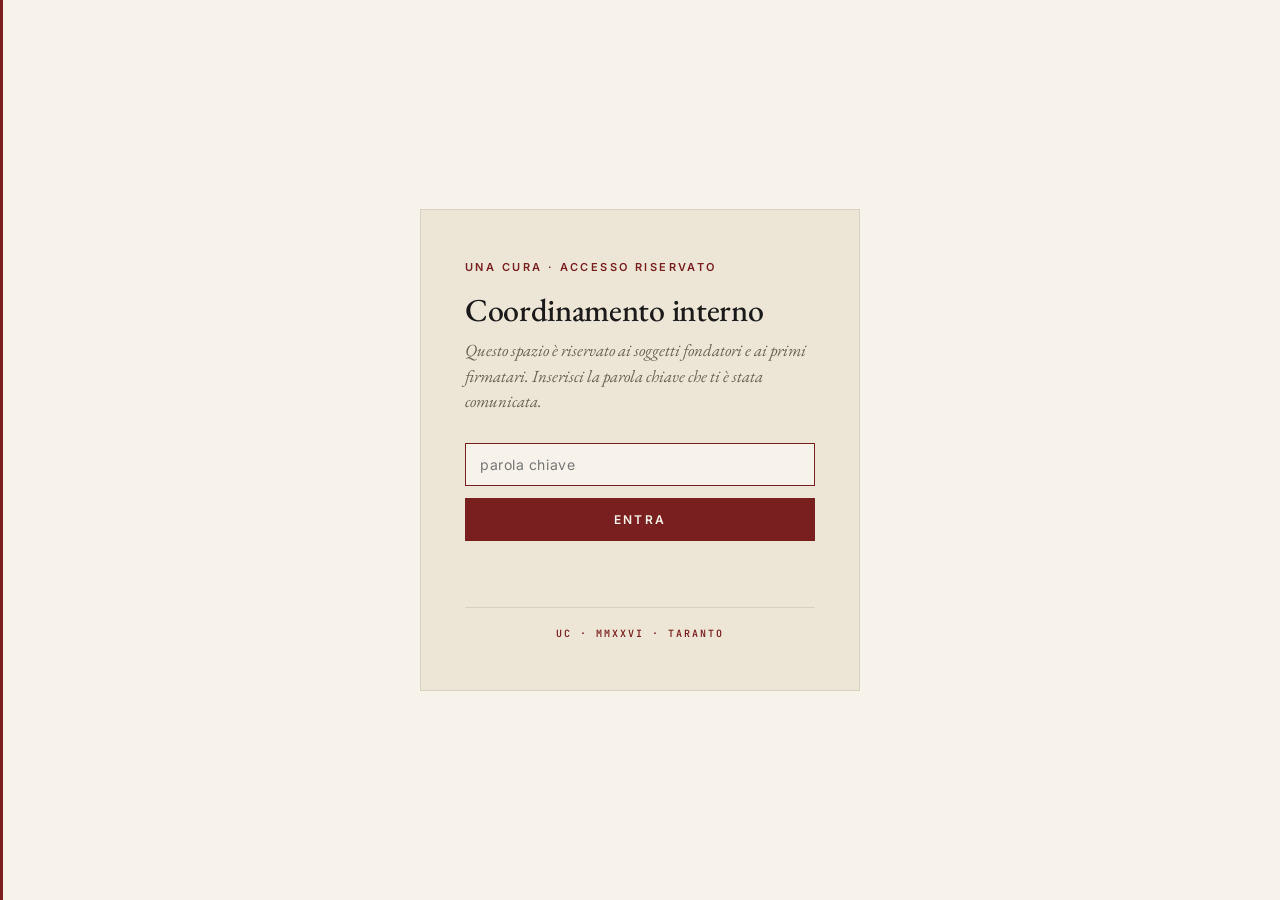
<file: index.html>
<!DOCTYPE html>
<html lang="it">
<head>
<meta charset="UTF-8">
<meta name="viewport" content="width=device-width, initial-scale=1.0">
<meta name="robots" content="noindex, nofollow">
<title>Una Cura · Apertura</title>
<link rel="preconnect" href="https://fonts.googleapis.com">
<link rel="preconnect" href="https://fonts.gstatic.com" crossorigin>
<link href="https://fonts.googleapis.com/css2?family=EB+Garamond:ital,wght@0,400;0,500;0,600;1,400;1,500&family=Inter:wght@400;500;600&family=JetBrains+Mono:wght@400;500;600&display=swap" rel="stylesheet">
<link rel="stylesheet" href="css/style.css">
<script src="js/gate.js"></script>
</head>
<body>

<header class="site">
  <div class="container-wide">
    <a href="index.html" class="brand">Una Cura<small>Coordinamento interno · bozza di lavoro</small></a>
    <nav class="main">
      <a href="index.html" class="active">Apertura</a>
      <a href="manifesto.html">Manifesto</a>
      <a href="metodo.html">Metodo</a>
      <a href="voci.html">Voci</a>
      <a href="materiali.html">Materiali</a>
      <a href="calendario.html">Calendario</a>
      <a href="cruscotto.html">Coordinamento</a>
    </nav>
    <div class="countdown">
      <span class="days" data-countdown>—</span>
      <span class="label">giorni<br>a Taranto</span>
    </div>
  </div>
</header>

<main class="container-wide">

  <section class="cover grande">

    <div>
      <span class="cover-sigillo">UC · MMXXVI</span>
    </div>

    <div class="cover-core">
      <div class="cover-overline">Iniziativa civile apartitica · Taranto · primo maggio 2026</div>
      <h1>Una <em>Cura</em>.</h1>
      <hr class="cover-line">
      <p class="cover-sub">Un luogo in cui si fa rispettare il patto civile che tiene in piedi ogni vita.</p>
    </div>

    <div class="cover-foot">
      <div><span class="luogo">Roma, Taranto</span> · aprile 2026</div>
      <div class="fleuron-foot">❦</div>
    </div>

  </section>

  <aside class="pullquote monumentale">
    <span class="marker">Fondamento</span>
    <blockquote>«Le Alte Parti contraenti si impegnano a rispettare e a far rispettare la presente Convenzione in ogni circostanza.»</blockquote>
    <cite>Convenzioni di Ginevra · articolo 1 comune · 12 agosto 1949</cite>
  </aside>

  <section class="soglia">

    <span class="marker">Soglia</span>
    <h2>Il diritto dispone di parole precise<br>per ciò che accade.</h2>

    <p>Parla di obblighi <em>erga omnes</em>, di responsabilità dello Stato per complicità in crimini internazionali, di divieto di trasferimento di armi a chi è impegnato in violazioni gravi del diritto umanitario. Il parere consultivo della Corte Internazionale di Giustizia del 19 luglio 2024 ha dichiarato illegale l'occupazione israeliana dei Territori Palestinesi e ha stabilito che ogni Stato terzo ha il dovere di non riconoscere e di non assistere quella situazione. Il 26 gennaio 2024 la stessa Corte aveva ordinato a Israele misure provvisorie per prevenire atti rientranti nella Convenzione del 1948 sul genocidio. Il lavoro della Relatrice speciale delle Nazioni Unite Francesca Albanese, e in particolare il rapporto <em>Anatomy of a Genocide</em> presentato al Consiglio dei diritti umani il 25 marzo 2024 e il rapporto <em>From economy of occupation to economy of genocide</em> del 30 giugno 2025, ha nominato con la precisione del diritto ciò che molti vorrebbero lasciare senza nome.</p>

    <p>Una Cura si costituisce per riconoscere questa soglia e per restarvi. È un'iniziativa civile apartitica che si raccoglie intorno a un principio che chiunque può fare proprio e che non ammette condizioni: il pavimento esiste, ha un testo, ha una storia di lotte che lo ha depositato lì, può reggere il peso di chi sceglie di tenerlo in piedi. Quando gli Stati falliscono nell'obbligo di far rispettare, spetta alla cittadinanza raccogliere il gesto. Il primo maggio 2026, a Taranto, la Cura prende la forma di una rete, di un manifesto, di un metodo e di un calendario.</p>

  </section>

  <div class="fleuron-separatore" aria-hidden="true">❦</div>

  <section class="indice-tipografico">

    <div class="indice-head">
      <div class="overline">Indice</div>
      <h2>I documenti di lavoro</h2>
    </div>

    <div class="indice-lista">

      <a href="manifesto.html" class="indice-voce">
        <span class="num">I.</span>
        <span class="cuore">
          <span class="titolo">Manifesto</span>
          <span class="didascalia">Il testo che si chiede di sottoscrivere. Il principio, prima di ogni altra cosa.</span>
        </span>
        <span class="pag">sei minuti</span>
      </a>

      <a href="metodo.html" class="indice-voce">
        <span class="num">II.</span>
        <span class="cuore">
          <span class="titolo">Metodo</span>
          <span class="didascalia">La forma della Cura. Governance distribuita, nodi territoriali, presidium, comitato scientifico, rapporto con le istituzioni, base economica.</span>
        </span>
        <span class="pag">nove minuti</span>
      </a>

      <a href="voci.html" class="indice-voce">
        <span class="num">III.</span>
        <span class="cuore">
          <span class="titolo">Voci</span>
          <span class="didascalia">La figura fondatrice di Francesca Albanese e i sei ambiti tematici che le si affiancano: diritto, ambiente e lavoro, costituzione, cura, sanità del Mezzogiorno, economia politica, voci giovani. Voce primaria e voce di affiancamento per ciascun ambito, protocollo di presenza pubblica, rete che fa corpo attorno alla voce.</span>
        </span>
        <span class="pag">quattro minuti</span>
      </a>

      <a href="materiali.html" class="indice-voce">
        <span class="num">IV.</span>
        <span class="cuore">
          <span class="titolo">Materiali</span>
          <span class="didascalia">Otto testi operativi in bozza. Comunicato stampa, lettere alle organizzazioni di áncora, scheda sintetica, testo di adesione individuale, post per il primo maggio.</span>
        </span>
        <span class="pag">undici minuti</span>
      </a>

      <a href="calendario.html" class="indice-voce">
        <span class="num">V.</span>
        <span class="cuore">
          <span class="titolo">Calendario</span>
          <span class="didascalia">I primi cento giorni. Dal primo maggio al 10 agosto 2026, in cinque fasi, con ventidue appuntamenti chiave e una chiusura pubblica di bilancio.</span>
        </span>
        <span class="pag">cinque minuti</span>
      </a>

    </div>

  </section>

  <div class="fleuron-separatore" aria-hidden="true">❦</div>

  <section class="nota-interna">

    <span class="marker">Nota</span>

    <p>Queste pagine costituiscono una soglia interna, aperta alla lettura di poche persone prima del lancio pubblico. Chi vi accede le legga come una proposta che ha bisogno di essere corretta, stretta, precisata, e poi fatta. Il manifesto è il principio. Il metodo è la forma che gli verrà data. Le voci sono la pluralità con cui la Cura parlerà in pubblico, distribuita dal primo giorno affinché nessuna singola figura regga da sola il peso della parola. I materiali sono ciò che è già pronto per il lancio. Il calendario è il tempo che ci si dà. Il coordinamento interno, disponibile dall'ultima voce del menù, contiene la manutenzione quotidiana del progetto e resta a parte, perché questa soglia non venga occupata dall'urgenza.</p>

    <p>L'unica cosa su cui non si tratta è il principio. Ogni altra cosa è aperta, e l'apertura è reale: perimetro delle organizzazioni di áncora, composizione del presidium provvisorio, scelta della prima battaglia, sede della futura associazione, lessico pubblico, alleanze possibili. La decisione di chi legge è attesa con rispetto nei giorni che restano prima del primo maggio.</p>

    <p class="chiusa">Roma · 15 aprile 2026</p>

  </section>

  <section class="passaggio-operativo">
    <p>Per la parte operativa in lavorazione, cruscotto delle decisioni aperte, matrice dei contatti, agenda ristretta, stato del crowdfunding.</p>
    <a href="cruscotto.html">Coordinamento interno &rsaquo;</a>
  </section>

</main>

<footer class="site">
  <div class="container-wide">
    <div>Una Cura · pagina di apertura · bozza del 15 aprile 2026</div>
    <div class="sigillo">UC · MMXXVI · Taranto</div>
  </div>
</footer>

<script src="js/app.js"></script>
</body>
</html>
</file>
<file: css/style.css>
/* Una Cura — sistema di coordinamento interno
   ---------------------------------------------
   Palette: carta crema, inchiostro nero, accento bordeaux,
   note di stato (ocra/oliva/ruggine) per la matrice operativa.
   Tipografia: EB Garamond per il corpo, Inter per metadati e UI,
   JetBrains Mono per date e cifre. Impianto costituzionale. */

:root {
  --bg: #F7F3EB;
  --bg-soft: #EDE6D6;
  --bg-deep: #E3DAC5;
  --ink: #1A1A1A;
  --ink-soft: #2B2B2B;
  --muted: #6B6357;
  --line: #D8CFC0;
  --line-strong: #B8AE97;
  --accent: #7A1F1F;
  --accent-deep: #5C1717;
  --accent-pale: #F2E6E1;
  --state-todo: #A8814B;
  --state-doing: #8B4513;
  --state-done: #5C6B3A;
  --state-waiting: #6B6357;
  --state-blocked: #7A1F1F;
  --radius: 2px;
  --transition: 180ms ease-out;
}

* { box-sizing: border-box; }
html, body { margin: 0; padding: 0; }
html { scroll-behavior: smooth; }

body {
  background: var(--bg);
  color: var(--ink);
  font-family: 'EB Garamond', Georgia, 'Times New Roman', serif;
  font-size: 18px;
  line-height: 1.65;
  -webkit-font-smoothing: antialiased;
  -moz-osx-font-smoothing: grayscale;
  text-rendering: optimizeLegibility;
}

/* Spina costituzionale: linea bordeaux verticale sul bordo sinistro,
   elemento grafico di riconoscimento coerente su tutte le pagine. */
body::before {
  content: "";
  position: fixed;
  left: 0;
  top: 0;
  bottom: 0;
  width: 3px;
  background: var(--accent);
  z-index: 100;
}

/* Container */
.container { max-width: 760px; margin: 0 auto; padding: 0 32px; }
.container-wide { max-width: 1180px; margin: 0 auto; padding: 0 32px; }

/* Header sito */
header.site {
  border-bottom: 1px solid var(--line);
  background: var(--bg-soft);
  padding: 18px 0;
  position: sticky;
  top: 0;
  z-index: 50;
  backdrop-filter: saturate(1.1);
}
header.site .container-wide {
  display: grid;
  grid-template-columns: auto 1fr auto;
  align-items: center;
  gap: 40px;
}
.brand {
  font-family: 'EB Garamond', Georgia, serif;
  font-weight: 600;
  font-size: 22px;
  text-decoration: none;
  color: var(--ink);
  letter-spacing: -0.005em;
  line-height: 1;
  display: block;
}
.brand small {
  display: block;
  font-family: 'Inter', sans-serif;
  font-size: 10px;
  font-weight: 500;
  text-transform: uppercase;
  letter-spacing: 0.2em;
  color: var(--muted);
  margin-top: 4px;
}

nav.main { display: flex; gap: 24px; justify-content: center; }
nav.main a {
  font-family: 'Inter', sans-serif;
  font-size: 13px;
  font-weight: 500;
  color: var(--ink-soft);
  text-decoration: none;
  letter-spacing: 0.02em;
  padding: 6px 2px;
  border-bottom: 1px solid transparent;
  transition: color var(--transition), border-color var(--transition);
}
nav.main a:hover { color: var(--accent); }
nav.main a.active {
  color: var(--accent);
  border-bottom-color: var(--accent);
}

/* Countdown */
.countdown {
  display: flex;
  align-items: baseline;
  gap: 10px;
  font-family: 'Inter', sans-serif;
  color: var(--ink-soft);
  text-align: right;
}
.countdown .days {
  font-family: 'JetBrains Mono', 'SF Mono', Menlo, monospace;
  font-size: 28px;
  font-weight: 600;
  color: var(--accent);
  line-height: 1;
  letter-spacing: -0.02em;
}
.countdown .label {
  font-size: 11px;
  text-transform: uppercase;
  letter-spacing: 0.16em;
  color: var(--muted);
  font-weight: 500;
  max-width: 90px;
  line-height: 1.25;
  text-align: left;
}

/* Hero */
.hero {
  padding: 80px 0 56px;
  border-bottom: 1px solid var(--line);
}
.hero .overline {
  font-family: 'Inter', sans-serif;
  font-size: 11px;
  text-transform: uppercase;
  letter-spacing: 0.22em;
  color: var(--accent);
  font-weight: 600;
  margin-bottom: 18px;
}
.hero h1 {
  font-family: 'EB Garamond', serif;
  font-weight: 500;
  font-size: 56px;
  line-height: 1.08;
  margin: 0 0 20px;
  letter-spacing: -0.015em;
  color: var(--ink);
}
.hero .lead {
  font-size: 22px;
  color: var(--muted);
  font-style: italic;
  line-height: 1.5;
  margin: 0 0 36px;
  max-width: 620px;
}
.hero .meta {
  font-family: 'Inter', sans-serif;
  font-size: 12px;
  text-transform: uppercase;
  letter-spacing: 0.2em;
  color: var(--muted);
  font-weight: 500;
  display: flex;
  gap: 32px;
  flex-wrap: wrap;
}
.hero .meta span strong {
  color: var(--ink);
  font-weight: 600;
}

/* Sezioni generiche */
section.block { padding: 56px 0; border-bottom: 1px solid var(--line); }
section.block:last-of-type { border-bottom: none; }
.section-head {
  display: flex;
  justify-content: space-between;
  align-items: baseline;
  margin-bottom: 28px;
  flex-wrap: wrap;
  gap: 12px;
}
.section-head h2 {
  font-family: 'EB Garamond', serif;
  font-weight: 500;
  font-size: 32px;
  letter-spacing: -0.01em;
  margin: 0;
  color: var(--ink);
}
.section-head .eyebrow {
  font-family: 'Inter', sans-serif;
  font-size: 11px;
  text-transform: uppercase;
  letter-spacing: 0.2em;
  color: var(--muted);
  font-weight: 500;
}

/* Progress ricostituzione */
.ricostituzione {
  background: var(--bg-soft);
  border: 1px solid var(--line);
  padding: 28px 32px;
  margin-top: 24px;
}
.ricostituzione .ric-head {
  display: flex;
  justify-content: space-between;
  align-items: baseline;
  margin-bottom: 18px;
}
.ricostituzione .ric-title {
  font-family: 'Inter', sans-serif;
  font-size: 12px;
  text-transform: uppercase;
  letter-spacing: 0.18em;
  color: var(--ink);
  font-weight: 600;
}
.ricostituzione .ric-pct {
  font-family: 'JetBrains Mono', monospace;
  font-size: 22px;
  color: var(--accent);
  font-weight: 600;
  letter-spacing: -0.02em;
}
.ricostituzione .bar {
  height: 6px;
  background: var(--line);
  position: relative;
  overflow: hidden;
}
.ricostituzione .bar-fill {
  position: absolute;
  top: 0;
  left: 0;
  height: 100%;
  background: var(--accent);
  transition: width 600ms cubic-bezier(0.4, 0, 0.2, 1);
}
.ricostituzione .ric-sub {
  display: grid;
  grid-template-columns: repeat(3, 1fr);
  gap: 24px;
  margin-top: 24px;
  font-family: 'Inter', sans-serif;
}
.ricostituzione .ric-sub > div {
  border-left: 2px solid var(--line-strong);
  padding-left: 14px;
}
.ricostituzione .ric-sub .val {
  font-family: 'JetBrains Mono', monospace;
  font-size: 20px;
  color: var(--ink);
  font-weight: 600;
  display: block;
  line-height: 1;
  margin-bottom: 6px;
}
.ricostituzione .ric-sub .lab {
  font-size: 10px;
  text-transform: uppercase;
  letter-spacing: 0.16em;
  color: var(--muted);
  font-weight: 500;
}

/* Checklist decisioni */
.decisions { list-style: none; padding: 0; margin: 0; }
.decisions li {
  display: grid;
  grid-template-columns: auto 1fr auto;
  gap: 18px;
  padding: 18px 0;
  border-bottom: 1px solid var(--line);
  align-items: start;
}
.decisions li:last-child { border-bottom: none; }
.decisions input[type="checkbox"] {
  appearance: none;
  -webkit-appearance: none;
  width: 18px;
  height: 18px;
  border: 1.5px solid var(--line-strong);
  background: var(--bg);
  cursor: pointer;
  margin-top: 4px;
  position: relative;
  transition: all var(--transition);
}
.decisions input[type="checkbox"]:hover { border-color: var(--accent); }
.decisions input[type="checkbox"]:checked {
  background: var(--accent);
  border-color: var(--accent);
}
.decisions input[type="checkbox"]:checked::after {
  content: "";
  position: absolute;
  left: 4px;
  top: 1px;
  width: 5px;
  height: 10px;
  border: solid var(--bg);
  border-width: 0 2px 2px 0;
  transform: rotate(45deg);
}
.decisions .dec-body .dec-title {
  font-family: 'EB Garamond', serif;
  font-size: 19px;
  font-weight: 500;
  color: var(--ink);
  margin: 0 0 4px;
  transition: color var(--transition), text-decoration var(--transition);
}
.decisions li.done .dec-title { color: var(--muted); text-decoration: line-through; }
.decisions .dec-meta {
  font-family: 'Inter', sans-serif;
  font-size: 12px;
  color: var(--muted);
  letter-spacing: 0.02em;
}
.decisions .dec-meta strong { color: var(--ink-soft); font-weight: 500; }
.decisions .urgency {
  font-family: 'Inter', sans-serif;
  font-size: 10px;
  text-transform: uppercase;
  letter-spacing: 0.15em;
  font-weight: 600;
  padding: 4px 10px;
  border: 1px solid currentColor;
  white-space: nowrap;
  margin-top: 2px;
}
.urgency.u-now { color: var(--state-blocked); background: var(--accent-pale); }
.urgency.u-week { color: var(--state-doing); }
.urgency.u-soon { color: var(--state-todo); }

/* Matrice contatti */
.matrice-wrap { overflow-x: auto; margin: 0 -32px; padding: 0 32px; }
.matrice {
  width: 100%;
  border-collapse: collapse;
  font-family: 'Inter', sans-serif;
  font-size: 13px;
  min-width: 900px;
}
.matrice thead th {
  text-align: left;
  font-weight: 600;
  font-size: 10px;
  text-transform: uppercase;
  letter-spacing: 0.16em;
  color: var(--muted);
  padding: 10px 12px;
  border-bottom: 1.5px solid var(--ink);
  background: var(--bg-soft);
}
.matrice tbody td {
  padding: 10px 12px;
  border-bottom: 1px solid var(--line);
  vertical-align: top;
  color: var(--ink-soft);
}
.matrice tbody tr:hover { background: var(--bg-soft); }
.matrice .nome {
  font-family: 'EB Garamond', serif;
  font-size: 16px;
  color: var(--ink);
  font-weight: 500;
}
.matrice .sub {
  font-size: 11px;
  color: var(--muted);
  margin-top: 2px;
}
.matrice .gruppo-header td {
  font-family: 'Inter', sans-serif;
  font-size: 10px;
  text-transform: uppercase;
  letter-spacing: 0.2em;
  color: var(--accent);
  font-weight: 600;
  background: var(--bg);
  padding: 20px 12px 6px;
  border-bottom: 1px solid var(--accent);
}

/* Select stato */
select.stato {
  appearance: none;
  -webkit-appearance: none;
  font-family: 'Inter', sans-serif;
  font-size: 11px;
  font-weight: 600;
  text-transform: uppercase;
  letter-spacing: 0.12em;
  padding: 4px 24px 4px 10px;
  border: 1px solid var(--line-strong);
  background: var(--bg);
  background-image: url("data:image/svg+xml,%3Csvg xmlns='http://www.w3.org/2000/svg' width='8' height='6' viewBox='0 0 8 6'%3E%3Cpath d='M0 0l4 6 4-6z' fill='%236B6357'/%3E%3C/svg%3E");
  background-repeat: no-repeat;
  background-position: right 8px center;
  cursor: pointer;
  color: var(--ink);
  transition: all var(--transition);
}
select.stato:hover { border-color: var(--accent); }
select.stato.s-todo { color: var(--state-todo); border-color: var(--state-todo); }
select.stato.s-doing { color: var(--state-doing); border-color: var(--state-doing); background-color: var(--accent-pale); }
select.stato.s-done { color: var(--state-done); border-color: var(--state-done); }
select.stato.s-waiting { color: var(--state-waiting); }
select.stato.s-no { color: var(--state-blocked); border-color: var(--state-blocked); }

input.cell-input {
  font-family: 'Inter', sans-serif;
  font-size: 12px;
  color: var(--ink-soft);
  background: transparent;
  border: none;
  border-bottom: 1px dashed transparent;
  padding: 2px 0;
  width: 100%;
  transition: border-color var(--transition);
}
input.cell-input:hover { border-bottom-color: var(--line-strong); }
input.cell-input:focus { outline: none; border-bottom-color: var(--accent); }

/* Agenda */
.agenda { margin-top: 16px; }
.agenda-item {
  display: grid;
  grid-template-columns: 110px 1fr auto;
  gap: 24px;
  padding: 18px 0;
  border-bottom: 1px solid var(--line);
  align-items: baseline;
}
.agenda-item:last-child { border-bottom: none; }
.agenda-date {
  font-family: 'JetBrains Mono', monospace;
  font-size: 13px;
  color: var(--accent);
  font-weight: 600;
  letter-spacing: -0.01em;
}
.agenda-date .giorno { font-size: 11px; color: var(--muted); display: block; font-weight: 500; margin-top: 2px; letter-spacing: 0.1em; text-transform: uppercase; }
.agenda-text { font-family: 'EB Garamond', serif; font-size: 18px; color: var(--ink); line-height: 1.5; }
.agenda-text .sub { font-family: 'Inter', sans-serif; font-size: 12px; color: var(--muted); display: block; margin-top: 2px; letter-spacing: 0.02em; }
.agenda-tag {
  font-family: 'Inter', sans-serif;
  font-size: 10px;
  text-transform: uppercase;
  letter-spacing: 0.18em;
  font-weight: 600;
  color: var(--muted);
}
.agenda-item.today { background: var(--accent-pale); margin: 0 -24px; padding-left: 24px; padding-right: 24px; }
.agenda-item.today .agenda-date { color: var(--accent-deep); }
.agenda-item.done { opacity: 0.5; }

/* Griglia documenti */
.doc-grid {
  display: grid;
  grid-template-columns: repeat(3, 1fr);
  gap: 16px;
  margin-top: 24px;
}
.doc-card {
  border: 1px solid var(--line);
  padding: 24px 22px;
  background: var(--bg);
  text-decoration: none;
  color: inherit;
  display: block;
  transition: all var(--transition);
  position: relative;
}
.doc-card:hover { border-color: var(--accent); background: var(--bg-soft); }
.doc-card .doc-eyebrow {
  font-family: 'Inter', sans-serif;
  font-size: 10px;
  text-transform: uppercase;
  letter-spacing: 0.2em;
  color: var(--accent);
  font-weight: 600;
  margin-bottom: 10px;
}
.doc-card .doc-title {
  font-family: 'EB Garamond', serif;
  font-size: 22px;
  font-weight: 500;
  color: var(--ink);
  margin: 0 0 6px;
  letter-spacing: -0.005em;
}
.doc-card .doc-desc {
  font-family: 'EB Garamond', serif;
  font-size: 15px;
  color: var(--muted);
  line-height: 1.5;
  font-style: italic;
}
.doc-card::after {
  content: "→";
  position: absolute;
  right: 22px;
  bottom: 22px;
  font-family: 'Inter', sans-serif;
  font-size: 18px;
  color: var(--accent);
  opacity: 0;
  transition: opacity var(--transition);
}
.doc-card:hover::after { opacity: 1; }

/* Note rapide */
.note-composer {
  background: var(--bg-soft);
  border: 1px solid var(--line);
  padding: 24px;
  margin-top: 16px;
}
.note-composer textarea {
  width: 100%;
  min-height: 100px;
  border: none;
  background: transparent;
  font-family: 'EB Garamond', serif;
  font-size: 17px;
  color: var(--ink);
  line-height: 1.55;
  resize: vertical;
  padding: 0;
}
.note-composer textarea:focus { outline: none; }
.note-composer textarea::placeholder { color: var(--muted); font-style: italic; }
.note-composer .note-meta {
  font-family: 'Inter', sans-serif;
  font-size: 11px;
  color: var(--muted);
  margin-top: 14px;
  letter-spacing: 0.04em;
  display: flex;
  justify-content: space-between;
  padding-top: 14px;
  border-top: 1px solid var(--line);
}

/* Manifesto + metodo: impianto lungo */
.reading { max-width: 680px; margin: 0 auto; padding: 60px 32px; }
.reading .overline {
  font-family: 'Inter', sans-serif;
  font-size: 11px;
  text-transform: uppercase;
  letter-spacing: 0.22em;
  color: var(--accent);
  font-weight: 600;
  margin-bottom: 16px;
}
.reading h1 {
  font-family: 'EB Garamond', serif;
  font-weight: 500;
  font-size: 52px;
  line-height: 1.1;
  margin: 0 0 14px;
  letter-spacing: -0.015em;
}
.reading .subtitle {
  font-family: 'EB Garamond', serif;
  font-size: 24px;
  color: var(--muted);
  font-style: italic;
  margin: 0 0 20px;
}
.reading .dateline {
  font-family: 'Inter', sans-serif;
  font-size: 11px;
  text-transform: uppercase;
  letter-spacing: 0.2em;
  color: var(--muted);
  font-weight: 500;
  margin-bottom: 48px;
  padding-bottom: 20px;
  border-bottom: 1px solid var(--line);
}
.reading p {
  font-family: 'EB Garamond', serif;
  font-size: 20px;
  line-height: 1.7;
  color: var(--ink);
  margin: 0 0 22px;
}
.reading p.first-p::first-letter {
  font-size: 68px;
  font-weight: 500;
  float: left;
  line-height: 0.9;
  padding: 8px 12px 0 0;
  color: var(--accent);
}
.reading h2 {
  font-family: 'EB Garamond', serif;
  font-weight: 500;
  font-size: 28px;
  margin: 48px 0 18px;
  padding-top: 18px;
  border-top: 1px solid var(--line);
}
.reading h2 .num {
  font-family: 'JetBrains Mono', monospace;
  color: var(--accent);
  font-weight: 600;
  margin-right: 12px;
  font-size: 22px;
}
.reading h3 {
  font-family: 'Inter', sans-serif;
  font-weight: 600;
  font-size: 11px;
  letter-spacing: 0.18em;
  text-transform: uppercase;
  color: var(--muted);
  margin: 28px 0 10px;
}
.reading .closing {
  text-align: center;
  font-family: 'EB Garamond', serif;
  font-size: 28px;
  font-weight: 500;
  margin: 56px 0 24px;
  color: var(--accent);
  letter-spacing: 0.01em;
}
.reading .urgent-box {
  background: var(--accent-pale);
  border-left: 3px solid var(--accent);
  padding: 24px 28px;
  margin-top: 40px;
}
.reading .urgent-box h3 { margin-top: 0; color: var(--accent); }

/* Progress bar fissa in alto durante lettura */
.reading-progress {
  position: fixed;
  top: 0;
  left: 3px;
  right: 0;
  height: 2px;
  background: transparent;
  z-index: 60;
}
.reading-progress .rp-fill {
  height: 100%;
  width: 0;
  background: var(--accent);
  transition: width 100ms linear;
}

/* Footer */
footer.site {
  margin-top: 80px;
  padding: 32px 0;
  border-top: 1px solid var(--line);
  background: var(--bg-soft);
  font-family: 'Inter', sans-serif;
  font-size: 11px;
  color: var(--muted);
  letter-spacing: 0.08em;
}
footer.site .container-wide {
  display: flex;
  justify-content: space-between;
  gap: 20px;
  flex-wrap: wrap;
  align-items: center;
}
footer.site .sigillo {
  font-family: 'JetBrains Mono', monospace;
  font-size: 11px;
  letter-spacing: 0.2em;
  color: var(--accent);
  text-transform: uppercase;
  font-weight: 600;
}

/* Voci table */
.voci-table {
  width: 100%;
  border-collapse: collapse;
  font-family: 'Inter', sans-serif;
  font-size: 13px;
  margin-top: 24px;
}
.voci-table th {
  text-align: left;
  font-weight: 600;
  font-size: 10px;
  text-transform: uppercase;
  letter-spacing: 0.16em;
  color: var(--muted);
  padding: 10px 14px;
  border-bottom: 1.5px solid var(--ink);
  background: var(--bg-soft);
  vertical-align: bottom;
}
.voci-table td {
  padding: 16px 14px;
  border-bottom: 1px solid var(--line);
  vertical-align: top;
  color: var(--ink-soft);
}
.voci-table .voce-nome {
  font-family: 'EB Garamond', serif;
  font-size: 19px;
  color: var(--ink);
  font-weight: 500;
}
.voci-table .voce-ruolo { font-size: 11px; color: var(--muted); display: block; margin-top: 3px; letter-spacing: 0.02em; }
.voci-table .voce-tag {
  display: inline-block;
  font-size: 10px;
  text-transform: uppercase;
  letter-spacing: 0.14em;
  font-weight: 600;
  padding: 3px 8px;
  border: 1px solid var(--line-strong);
  color: var(--ink-soft);
  margin: 2px 4px 2px 0;
}
.voci-table .voce-tag.primary { border-color: var(--accent); color: var(--accent); }

/* Materiali */
.materiale {
  border: 1px solid var(--line);
  margin-bottom: 24px;
  background: var(--bg);
}
.materiale-head {
  padding: 20px 28px;
  display: flex;
  justify-content: space-between;
  align-items: baseline;
  border-bottom: 1px solid var(--line);
  background: var(--bg-soft);
  flex-wrap: wrap;
  gap: 12px;
}
.materiale-head h3 {
  font-family: 'EB Garamond', serif;
  font-size: 22px;
  font-weight: 500;
  margin: 0;
  color: var(--ink);
  letter-spacing: -0.005em;
}
.materiale-head .tag {
  font-family: 'Inter', sans-serif;
  font-size: 10px;
  text-transform: uppercase;
  letter-spacing: 0.18em;
  color: var(--muted);
  font-weight: 600;
}
.materiale-body {
  padding: 28px;
  font-family: 'EB Garamond', serif;
  font-size: 17px;
  line-height: 1.65;
  color: var(--ink);
}
.materiale-body p { margin: 0 0 16px; }
.materiale-body p:last-child { margin-bottom: 0; }
.materiale-body .small-caps {
  font-family: 'Inter', sans-serif;
  font-size: 10px;
  text-transform: uppercase;
  letter-spacing: 0.18em;
  color: var(--muted);
  font-weight: 600;
  display: block;
  margin-bottom: 8px;
}

/* Calendario */
.calendario-mese {
  margin-bottom: 56px;
}
.calendario-mese h2 {
  font-family: 'EB Garamond', serif;
  font-weight: 500;
  font-size: 28px;
  margin: 0 0 8px;
  color: var(--ink);
}
.calendario-mese .mese-sub {
  font-family: 'Inter', sans-serif;
  font-size: 11px;
  text-transform: uppercase;
  letter-spacing: 0.2em;
  color: var(--accent);
  font-weight: 600;
  margin-bottom: 24px;
  padding-bottom: 16px;
  border-bottom: 1px solid var(--line);
}

/* Reveal on load */
.fade-in { opacity: 0; transform: translateY(8px); animation: fadeIn 700ms cubic-bezier(0.2, 0.8, 0.2, 1) forwards; }
.fade-in:nth-child(2) { animation-delay: 80ms; }
.fade-in:nth-child(3) { animation-delay: 160ms; }
.fade-in:nth-child(4) { animation-delay: 240ms; }
.fade-in:nth-child(5) { animation-delay: 320ms; }
@keyframes fadeIn { to { opacity: 1; transform: translateY(0); } }

/* Responsive */
@media (max-width: 960px) {
  header.site .container-wide { grid-template-columns: 1fr; gap: 16px; }
  nav.main { justify-content: flex-start; flex-wrap: wrap; gap: 16px; }
  .countdown { justify-content: flex-start; text-align: left; }
  .hero h1 { font-size: 42px; }
  .hero .lead { font-size: 19px; }
  .doc-grid { grid-template-columns: 1fr; }
  .ricostituzione .ric-sub { grid-template-columns: 1fr; gap: 14px; }
  .agenda-item { grid-template-columns: 1fr; gap: 6px; }
  .reading h1 { font-size: 36px; }
  .reading p { font-size: 18px; }
}

@media (max-width: 640px) {
  .container, .container-wide { padding: 0 22px; }
  .hero { padding: 48px 0 32px; }
  .hero h1 { font-size: 34px; }
  body { font-size: 17px; }
}

/* Print */
@media print {
  body::before, header.site, footer.site, .reading-progress { display: none; }
  .hero { padding: 0 0 20px; }
  .reading { padding: 0; max-width: 100%; }
}

/* =========================================================
   LANDING PAGE — pagina di apertura
   Registro editoriale, libraio, respiro ampio.
   ========================================================= */

.cover {
  min-height: calc(100vh - 160px);
  display: grid;
  grid-template-rows: auto 1fr auto;
  padding: 80px 0 60px;
  position: relative;
}
.cover-dedica {
  font-family: 'EB Garamond', serif;
  font-style: italic;
  font-size: 17px;
  color: var(--muted);
  letter-spacing: 0.01em;
  max-width: 560px;
  margin: 0;
}
.cover-core {
  display: flex;
  flex-direction: column;
  justify-content: center;
  padding: 60px 0;
}
.cover-overline {
  font-family: 'Inter', sans-serif;
  text-transform: uppercase;
  letter-spacing: 0.32em;
  font-size: 11px;
  font-weight: 600;
  color: var(--accent);
  margin-bottom: 38px;
}
.cover h1 {
  font-family: 'EB Garamond', serif;
  font-weight: 500;
  font-size: 104px;
  line-height: 0.98;
  letter-spacing: -0.02em;
  margin: 0 0 36px;
  color: var(--ink);
}
.cover h1 em {
  font-style: italic;
  font-weight: 400;
  color: var(--accent);
}
.cover-sub {
  font-family: 'EB Garamond', serif;
  font-size: 26px;
  line-height: 1.4;
  color: var(--ink);
  max-width: 620px;
  margin: 0 0 50px;
  font-weight: 400;
}
.cover-line {
  width: 96px;
  height: 1px;
  background: var(--accent);
  border: 0;
  margin: 0 0 28px;
}
.cover-foot {
  display: flex;
  justify-content: space-between;
  align-items: flex-end;
  font-family: 'Inter', sans-serif;
  font-size: 12px;
  letter-spacing: 0.18em;
  text-transform: uppercase;
  color: var(--muted);
  padding-top: 28px;
  border-top: 1px solid var(--line);
}
.cover-foot .luogo { font-weight: 600; color: var(--ink); }

/* Opening essay — capitolo di apertura */
.opening {
  max-width: 680px;
  margin: 90px auto 0;
  padding: 0 20px;
}
.opening .section-marker {
  font-family: 'Inter', sans-serif;
  text-transform: uppercase;
  letter-spacing: 0.3em;
  font-size: 11px;
  color: var(--accent);
  font-weight: 600;
  text-align: center;
  margin-bottom: 10px;
}
.opening h2 {
  font-family: 'EB Garamond', serif;
  font-weight: 500;
  font-size: 38px;
  line-height: 1.15;
  text-align: center;
  margin: 0 0 60px;
  color: var(--ink);
  letter-spacing: -0.01em;
}
.opening p {
  font-family: 'EB Garamond', serif;
  font-size: 21px;
  line-height: 1.72;
  color: var(--ink);
  margin: 0 0 28px;
  text-align: justify;
  hyphens: auto;
}
.opening p:first-of-type::first-letter {
  font-family: 'EB Garamond', serif;
  font-weight: 500;
  float: left;
  font-size: 78px;
  line-height: 0.85;
  padding: 6px 14px 0 0;
  color: var(--accent);
  font-feature-settings: "lnum";
}

/* Pull quote — citazione a stacco */
.pullquote {
  max-width: 720px;
  margin: 72px auto;
  padding: 40px 20px;
  border-top: 1px solid var(--line);
  border-bottom: 1px solid var(--line);
  text-align: center;
}
.pullquote blockquote {
  font-family: 'EB Garamond', serif;
  font-style: italic;
  font-size: 28px;
  line-height: 1.4;
  color: var(--ink);
  margin: 0 0 18px;
  font-weight: 400;
  letter-spacing: -0.005em;
}
.pullquote cite {
  font-family: 'Inter', sans-serif;
  font-style: normal;
  font-size: 11px;
  text-transform: uppercase;
  letter-spacing: 0.24em;
  color: var(--muted);
  font-weight: 500;
}

/* Indice tipografico — table of contents, stile sommario di libro */
.indice-tipografico {
  max-width: 760px;
  margin: 90px auto 60px;
  padding: 0 20px;
}
.indice-tipografico .indice-head {
  text-align: center;
  margin-bottom: 50px;
}
.indice-tipografico .indice-head .overline {
  font-family: 'Inter', sans-serif;
  text-transform: uppercase;
  letter-spacing: 0.32em;
  font-size: 11px;
  color: var(--accent);
  font-weight: 600;
  margin-bottom: 14px;
}
.indice-tipografico .indice-head h2 {
  font-family: 'EB Garamond', serif;
  font-weight: 500;
  font-size: 34px;
  line-height: 1.15;
  margin: 0;
  color: var(--ink);
  letter-spacing: -0.01em;
}
.indice-lista {
  list-style: none;
  padding: 0;
  margin: 0;
  border-top: 1px solid var(--line);
}
.indice-voce {
  display: grid;
  grid-template-columns: 40px 1fr auto;
  align-items: baseline;
  gap: 18px;
  padding: 22px 4px;
  border-bottom: 1px solid var(--line);
  text-decoration: none;
  color: var(--ink);
  transition: background-color 0.25s ease, padding 0.25s ease;
}
.indice-voce:hover {
  background: var(--bg-soft);
  padding-left: 14px;
  padding-right: 14px;
}
.indice-voce .num {
  font-family: 'JetBrains Mono', monospace;
  font-size: 13px;
  color: var(--accent);
  font-weight: 500;
  letter-spacing: 0.08em;
}
.indice-voce .cuore {
  display: flex;
  flex-direction: column;
  gap: 4px;
}
.indice-voce .titolo {
  font-family: 'EB Garamond', serif;
  font-size: 24px;
  font-weight: 500;
  line-height: 1.2;
  color: var(--ink);
  letter-spacing: -0.005em;
}
.indice-voce .didascalia {
  font-family: 'EB Garamond', serif;
  font-style: italic;
  font-size: 15px;
  line-height: 1.45;
  color: var(--muted);
}
.indice-voce .pag {
  font-family: 'Inter', sans-serif;
  font-size: 11px;
  text-transform: uppercase;
  letter-spacing: 0.22em;
  color: var(--muted);
  font-weight: 500;
  white-space: nowrap;
  padding-left: 20px;
}
.indice-voce:hover .pag { color: var(--accent); }

/* Lettera firmata — nota personale ai lettori */
.lettera {
  max-width: 680px;
  margin: 100px auto 80px;
  padding: 50px 20px 60px;
  border-top: 1px solid var(--line);
}
.lettera .lettera-marker {
  font-family: 'Inter', sans-serif;
  text-transform: uppercase;
  letter-spacing: 0.3em;
  font-size: 11px;
  color: var(--accent);
  font-weight: 600;
  text-align: center;
  margin-bottom: 34px;
}
.lettera p {
  font-family: 'EB Garamond', serif;
  font-size: 19px;
  line-height: 1.72;
  color: var(--ink);
  margin: 0 0 22px;
}
.lettera .chiusa {
  font-family: 'EB Garamond', serif;
  font-style: italic;
  font-size: 18px;
  color: var(--muted);
  margin-top: 32px;
  margin-bottom: 4px;
}
.lettera .firma {
  font-family: 'EB Garamond', serif;
  font-size: 20px;
  font-weight: 500;
  color: var(--ink);
  letter-spacing: 0.01em;
  margin: 0 0 2px;
}
.lettera .firma-sub {
  font-family: 'Inter', sans-serif;
  font-size: 11px;
  text-transform: uppercase;
  letter-spacing: 0.22em;
  color: var(--muted);
}
.lettera .data-luogo {
  font-family: 'Inter', sans-serif;
  font-size: 11px;
  text-transform: uppercase;
  letter-spacing: 0.22em;
  color: var(--muted);
  margin-top: 30px;
}

/* Passaggio operativo — invito discreto al cruscotto */
.passaggio-operativo {
  max-width: 680px;
  margin: 0 auto 90px;
  padding: 36px 20px;
  text-align: center;
  border-top: 1px solid var(--line);
  border-bottom: 1px solid var(--line);
}
.passaggio-operativo p {
  font-family: 'EB Garamond', serif;
  font-style: italic;
  font-size: 17px;
  color: var(--muted);
  margin: 0 0 14px;
  line-height: 1.55;
}
.passaggio-operativo a {
  font-family: 'Inter', sans-serif;
  font-size: 11px;
  text-transform: uppercase;
  letter-spacing: 0.26em;
  color: var(--accent);
  font-weight: 600;
  text-decoration: none;
  border-bottom: 1px solid var(--accent);
  padding-bottom: 2px;
  transition: color 0.2s ease, border-color 0.2s ease;
}
.passaggio-operativo a:hover {
  color: var(--ink);
  border-color: var(--ink);
}

/* Responsive landing */
@media (max-width: 768px) {
  .cover { padding: 50px 0 40px; min-height: auto; }
  .cover h1 { font-size: 64px; }
  .cover-sub { font-size: 21px; }
  .cover-foot { flex-direction: column; align-items: flex-start; gap: 10px; }
  .opening { margin-top: 60px; }
  .opening h2 { font-size: 30px; margin-bottom: 40px; }
  .opening p { font-size: 19px; line-height: 1.65; }
  .opening p:first-of-type::first-letter { font-size: 62px; }
  .pullquote blockquote { font-size: 22px; }
  .indice-voce { grid-template-columns: 32px 1fr; gap: 12px; padding: 18px 4px; }
  .indice-voce .pag { grid-column: 2; padding-left: 0; padding-top: 4px; }
  .indice-voce .titolo { font-size: 20px; }
  .lettera { margin-top: 70px; padding: 40px 20px; }
  .lettera p { font-size: 18px; }
}

/* =========================================================
   LANDING — amplificazione estetica
   ========================================================= */

.cover.grande {
  min-height: calc(100vh - 110px);
  padding: 60px 0 40px;
}
.cover.grande h1 {
  font-size: 152px;
  line-height: 0.92;
  letter-spacing: -0.035em;
  font-weight: 500;
  margin: 0 0 20px;
}
.cover.grande .cover-overline {
  margin-bottom: 20px;
  font-size: 12px;
  letter-spacing: 0.38em;
}
.cover.grande .cover-sub {
  font-size: 28px;
  max-width: 680px;
  line-height: 1.38;
  color: var(--ink);
  font-weight: 400;
  margin-top: 28px;
}
.cover.grande .cover-line {
  width: 140px;
  height: 2px;
  background: var(--accent);
  margin-bottom: 32px;
}
.cover-sigillo {
  display: inline-flex;
  align-items: center;
  gap: 14px;
  margin-bottom: 44px;
  font-family: 'JetBrains Mono', monospace;
  font-size: 11px;
  letter-spacing: 0.28em;
  color: var(--muted);
  text-transform: uppercase;
}
.cover-sigillo::before,
.cover-sigillo::after {
  content: '';
  display: inline-block;
  width: 36px;
  height: 1px;
  background: var(--accent);
}

/* Pullquote monumentale — articolo di diritto in apertura */
.pullquote.monumentale {
  max-width: 920px;
  margin: 30px auto 90px;
  padding: 64px 40px 56px;
  border-top: 2px solid var(--accent);
  border-bottom: 1px solid var(--line);
  text-align: left;
}
.pullquote.monumentale .marker {
  font-family: 'Inter', sans-serif;
  text-transform: uppercase;
  letter-spacing: 0.3em;
  font-size: 11px;
  color: var(--accent);
  font-weight: 600;
  margin-bottom: 28px;
  display: block;
}
.pullquote.monumentale blockquote {
  font-family: 'EB Garamond', serif;
  font-style: normal;
  font-size: 40px;
  line-height: 1.28;
  color: var(--ink);
  margin: 0 0 28px;
  font-weight: 400;
  letter-spacing: -0.012em;
  text-indent: -0.5ch;
}
.pullquote.monumentale blockquote::first-letter {
  color: var(--accent);
}
.pullquote.monumentale cite {
  font-family: 'Inter', sans-serif;
  font-style: normal;
  font-size: 12px;
  text-transform: uppercase;
  letter-spacing: 0.24em;
  color: var(--muted);
  font-weight: 500;
  display: block;
  padding-top: 18px;
  border-top: 1px solid var(--line);
  max-width: 420px;
}

/* Soglia — testo di ingresso */
.soglia {
  max-width: 680px;
  margin: 0 auto 20px;
  padding: 0 20px;
}
.soglia .marker {
  font-family: 'Inter', sans-serif;
  text-transform: uppercase;
  letter-spacing: 0.3em;
  font-size: 11px;
  color: var(--accent);
  font-weight: 600;
  text-align: center;
  display: block;
  margin-bottom: 28px;
}
.soglia h2 {
  font-family: 'EB Garamond', serif;
  font-weight: 500;
  font-size: 40px;
  line-height: 1.15;
  letter-spacing: -0.01em;
  text-align: center;
  margin: 0 auto 54px;
  max-width: 560px;
  color: var(--ink);
}
.soglia p {
  font-family: 'EB Garamond', serif;
  font-size: 21px;
  line-height: 1.72;
  color: var(--ink);
  margin: 0 0 28px;
  text-align: justify;
  hyphens: auto;
}
.soglia p:first-of-type::first-letter {
  font-family: 'EB Garamond', serif;
  font-weight: 500;
  float: left;
  font-size: 78px;
  line-height: 0.85;
  padding: 6px 14px 0 0;
  color: var(--accent);
}

/* Nota finale interna — senza firma */
.nota-interna {
  max-width: 680px;
  margin: 80px auto 60px;
  padding: 48px 20px 40px;
  border-top: 1px solid var(--line);
}
.nota-interna .marker {
  font-family: 'Inter', sans-serif;
  text-transform: uppercase;
  letter-spacing: 0.3em;
  font-size: 11px;
  color: var(--accent);
  font-weight: 600;
  text-align: center;
  display: block;
  margin-bottom: 32px;
}
.nota-interna p {
  font-family: 'EB Garamond', serif;
  font-size: 19px;
  line-height: 1.7;
  color: var(--ink);
  margin: 0 0 22px;
}
.nota-interna .chiusa {
  font-family: 'Inter', sans-serif;
  font-size: 11px;
  text-transform: uppercase;
  letter-spacing: 0.24em;
  color: var(--muted);
  margin-top: 36px;
  text-align: right;
}

/* Responsive per la cover grande */
@media (max-width: 900px) {
  .cover.grande h1 { font-size: 96px; }
}
@media (max-width: 640px) {
  .cover.grande h1 { font-size: 66px; }
  .cover.grande .cover-sub { font-size: 21px; }
  .pullquote.monumentale { padding: 40px 22px; }
  .pullquote.monumentale blockquote { font-size: 26px; }
  .soglia h2 { font-size: 28px; margin-bottom: 40px; }
  .soglia p { font-size: 19px; line-height: 1.65; }
  .soglia p:first-of-type::first-letter { font-size: 62px; }
}

/* =========================================================
   LANDING — raffinamenti tipografici ed estetici
   ========================================================= */

/* Texture di carta leggerissima sullo sfondo */
body {
  background-color: var(--bg);
  background-image:
    url("data:image/svg+xml;utf8,<svg xmlns='http://www.w3.org/2000/svg' width='240' height='240'><filter id='n'><feTurbulence type='fractalNoise' baseFrequency='0.85' numOctaves='2' stitchTiles='stitch'/><feColorMatrix type='matrix' values='0 0 0 0 0.48  0 0 0 0 0.12  0 0 0 0 0.12  0 0 0 0.045 0'/></filter><rect width='100%' height='100%' filter='url(%23n)'/></svg>");
  background-repeat: repeat;
  background-attachment: fixed;
}

/* Fleuron decorativo tra sezioni */
.fleuron-separatore {
  font-family: 'EB Garamond', serif;
  text-align: center;
  font-size: 28px;
  color: var(--accent);
  margin: 80px auto 20px;
  line-height: 1;
  letter-spacing: 0.4em;
  opacity: 0.85;
  user-select: none;
}
.fleuron-foot {
  font-family: 'EB Garamond', serif;
  font-size: 16px;
  color: var(--accent);
  line-height: 1;
  user-select: none;
  opacity: 0.8;
}

/* Cover — amplificazione tipografica */
.cover.grande h1 {
  font-size: 172px;
  font-weight: 500;
  letter-spacing: -0.04em;
  text-shadow: 0 2px 0 rgba(122, 31, 31, 0.03);
}
.cover.grande h1 em {
  font-style: italic;
  font-weight: 500;
  color: var(--accent);
  position: relative;
}
.cover.grande .cover-sub {
  font-style: italic;
  font-size: 30px;
  line-height: 1.35;
  color: var(--ink);
  max-width: 720px;
  font-weight: 400;
}

/* Sigillo più presente */
.cover-sigillo {
  font-size: 12px;
  letter-spacing: 0.32em;
  color: var(--accent);
  font-weight: 600;
}
.cover-sigillo::before,
.cover-sigillo::after {
  width: 48px;
  background: var(--accent);
  opacity: 0.7;
}

/* Pullquote monumentale — virgolette francesi decorative */
.pullquote.monumentale {
  position: relative;
  background: linear-gradient(180deg, rgba(122,31,31,0.02), transparent 60%);
}
.pullquote.monumentale::before {
  content: '“';
  position: absolute;
  top: -20px;
  left: 24px;
  font-family: 'EB Garamond', serif;
  font-size: 200px;
  line-height: 1;
  color: var(--accent);
  opacity: 0.12;
  font-style: italic;
  font-weight: 500;
  pointer-events: none;
}
.pullquote.monumentale blockquote {
  position: relative;
  z-index: 1;
}

/* Indice tipografico — numeri romani ingranditi e ornamentali */
.indice-voce {
  grid-template-columns: 76px 1fr auto;
  gap: 24px;
  padding: 28px 4px;
  position: relative;
  overflow: hidden;
}
.indice-voce::after {
  content: '';
  position: absolute;
  left: 0;
  bottom: -1px;
  width: 0;
  height: 2px;
  background: var(--accent);
  transition: width 0.5s cubic-bezier(0.2, 0.8, 0.2, 1);
}
.indice-voce:hover::after { width: 100%; }
.indice-voce:hover {
  padding-left: 10px;
  padding-right: 10px;
}
.indice-voce .num {
  font-family: 'EB Garamond', serif;
  font-style: italic;
  font-size: 44px;
  font-weight: 500;
  color: var(--accent);
  letter-spacing: -0.02em;
  line-height: 1;
  align-self: start;
  padding-top: 2px;
  text-align: right;
  opacity: 0.85;
  transition: transform 0.35s cubic-bezier(0.2, 0.8, 0.2, 1), opacity 0.35s ease;
}
.indice-voce:hover .num {
  opacity: 1;
  transform: translateX(-4px);
}
.indice-voce .titolo {
  font-size: 28px;
  font-weight: 500;
  letter-spacing: -0.008em;
}
.indice-voce .didascalia {
  font-size: 16px;
  line-height: 1.55;
  margin-top: 2px;
}

/* Stagger animation per le voci dell'indice */
.indice-lista .indice-voce {
  opacity: 0;
  transform: translateY(10px);
  animation: voceAppare 600ms cubic-bezier(0.2, 0.8, 0.2, 1) forwards;
}
.indice-lista .indice-voce:nth-child(1) { animation-delay: 120ms; }
.indice-lista .indice-voce:nth-child(2) { animation-delay: 200ms; }
.indice-lista .indice-voce:nth-child(3) { animation-delay: 280ms; }
.indice-lista .indice-voce:nth-child(4) { animation-delay: 360ms; }
.indice-lista .indice-voce:nth-child(5) { animation-delay: 440ms; }
@keyframes voceAppare { to { opacity: 1; transform: translateY(0); } }

/* Soglia — titolo con piccolo ornamento */
.soglia h2 {
  position: relative;
  padding-bottom: 32px;
}
.soglia h2::after {
  content: '';
  position: absolute;
  bottom: 0;
  left: 50%;
  transform: translateX(-50%);
  width: 60px;
  height: 1px;
  background: var(--accent);
  opacity: 0.6;
}

/* Nota interna — refinement */
.nota-interna {
  position: relative;
}
.nota-interna::before {
  content: '';
  position: absolute;
  top: 0;
  left: 50%;
  transform: translateX(-50%);
  width: 120px;
  height: 1px;
  background: var(--accent);
  opacity: 0.5;
}

/* Passaggio operativo — entry più discreta */
.passaggio-operativo a::after {
  content: '';
  display: inline-block;
  width: 22px;
  height: 1px;
  background: currentColor;
  vertical-align: middle;
  margin-left: 10px;
  transition: width 0.25s ease;
}
.passaggio-operativo a:hover::after { width: 36px; }

/* Responsive fini */
@media (max-width: 900px) {
  .cover.grande h1 { font-size: 108px; }
  .indice-voce { grid-template-columns: 52px 1fr auto; gap: 18px; }
  .indice-voce .num { font-size: 32px; }
  .indice-voce .titolo { font-size: 24px; }
  .pullquote.monumentale::before { font-size: 140px; top: -10px; left: 14px; }
}
@media (max-width: 640px) {
  .cover.grande h1 { font-size: 72px; }
  .cover.grande .cover-sub { font-size: 21px; }
  .fleuron-separatore { margin: 60px auto 10px; font-size: 22px; }
  .indice-voce { grid-template-columns: 44px 1fr; }
  .indice-voce .num { font-size: 28px; }
  .indice-voce .titolo { font-size: 21px; }
  .indice-voce .pag { grid-column: 2; padding-top: 4px; }
  .pullquote.monumentale::before { font-size: 110px; opacity: 0.1; }
}

/* ============================================================
   Raffinamenti editoriali italiani
   - Iniziale capitale della soglia (drop cap più marcato)
   - Filetto aldino (Manutius) più presente
   - Virgolette caporali italiane nel pullquote
   - Piccole capitali Garamond per le intestazioni di sezione
   - Micro-animazione sul titolo del manifesto
   ============================================================ */

/* Soglia — drop cap italiano elegante */
.soglia > p:first-of-type::first-letter {
  font-family: 'EB Garamond', serif;
  font-size: 96px;
  font-weight: 500;
  float: left;
  line-height: 0.85;
  color: var(--accent);
  padding: 6px 14px 0 0;
  font-style: normal;
}

/* Virgolette caporali all'italiana per il pullquote monumentale */
.pullquote.monumentale::before {
  content: '«';
  font-size: 220px;
  top: -30px;
  left: 6px;
  opacity: 0.08;
}

/* Piccole capitali per gli eyebrow */
.section-head .eyebrow,
.overline {
  font-variant-caps: all-small-caps;
  letter-spacing: 0.14em;
}

/* Filetto aldino — tre asterischi tipografici sobri */
.asterismo {
  display: block;
  text-align: center;
  font-family: 'EB Garamond', serif;
  font-size: 20px;
  letter-spacing: 1.2em;
  color: var(--accent);
  opacity: 0.55;
  margin: 48px auto 24px;
  line-height: 1;
  padding-left: 1.2em;
  user-select: none;
}

/* Raffinamento tabella voci — più respiro e nobiltà tipografica */
.voci-table {
  border-collapse: collapse;
  width: 100%;
  margin-top: 12px;
  font-family: 'EB Garamond', serif;
}
.voci-table thead th {
  font-family: 'Inter', sans-serif;
  font-weight: 500;
  font-size: 11px;
  letter-spacing: 0.14em;
  text-transform: uppercase;
  color: var(--muted);
  padding: 14px 16px;
  border-bottom: 1.5px solid var(--ink);
  text-align: left;
  vertical-align: bottom;
}
.voci-table tbody td {
  padding: 22px 16px;
  border-bottom: 1px solid var(--line);
  vertical-align: top;
  font-size: 16px;
  line-height: 1.5;
}
.voci-table tbody tr:hover {
  background: rgba(122,31,31,0.018);
}
.voci-table .voce-nome {
  font-weight: 500;
  font-size: 17px;
  color: var(--ink);
  font-family: 'EB Garamond', serif;
  letter-spacing: 0.003em;
  margin-bottom: 4px;
}
.voci-table .voce-ruolo {
  display: block;
  font-size: 14px;
  color: var(--muted);
  line-height: 1.45;
  font-style: italic;
}
.voci-table strong {
  font-weight: 500;
  font-size: 16px;
  color: var(--ink);
  display: block;
  margin-bottom: 2px;
}

/* Cover — micro-respiro sulla C iniziale */
.cover.grande h1 em {
  background: linear-gradient(180deg, transparent 62%, rgba(122,31,31,0.08) 62%, rgba(122,31,31,0.08) 88%, transparent 88%);
}

/* Rifiniture indice — didascalia con italico più presente */
.indice-voce .didascalia em {
  color: var(--accent);
  font-weight: 500;
}
</file>
